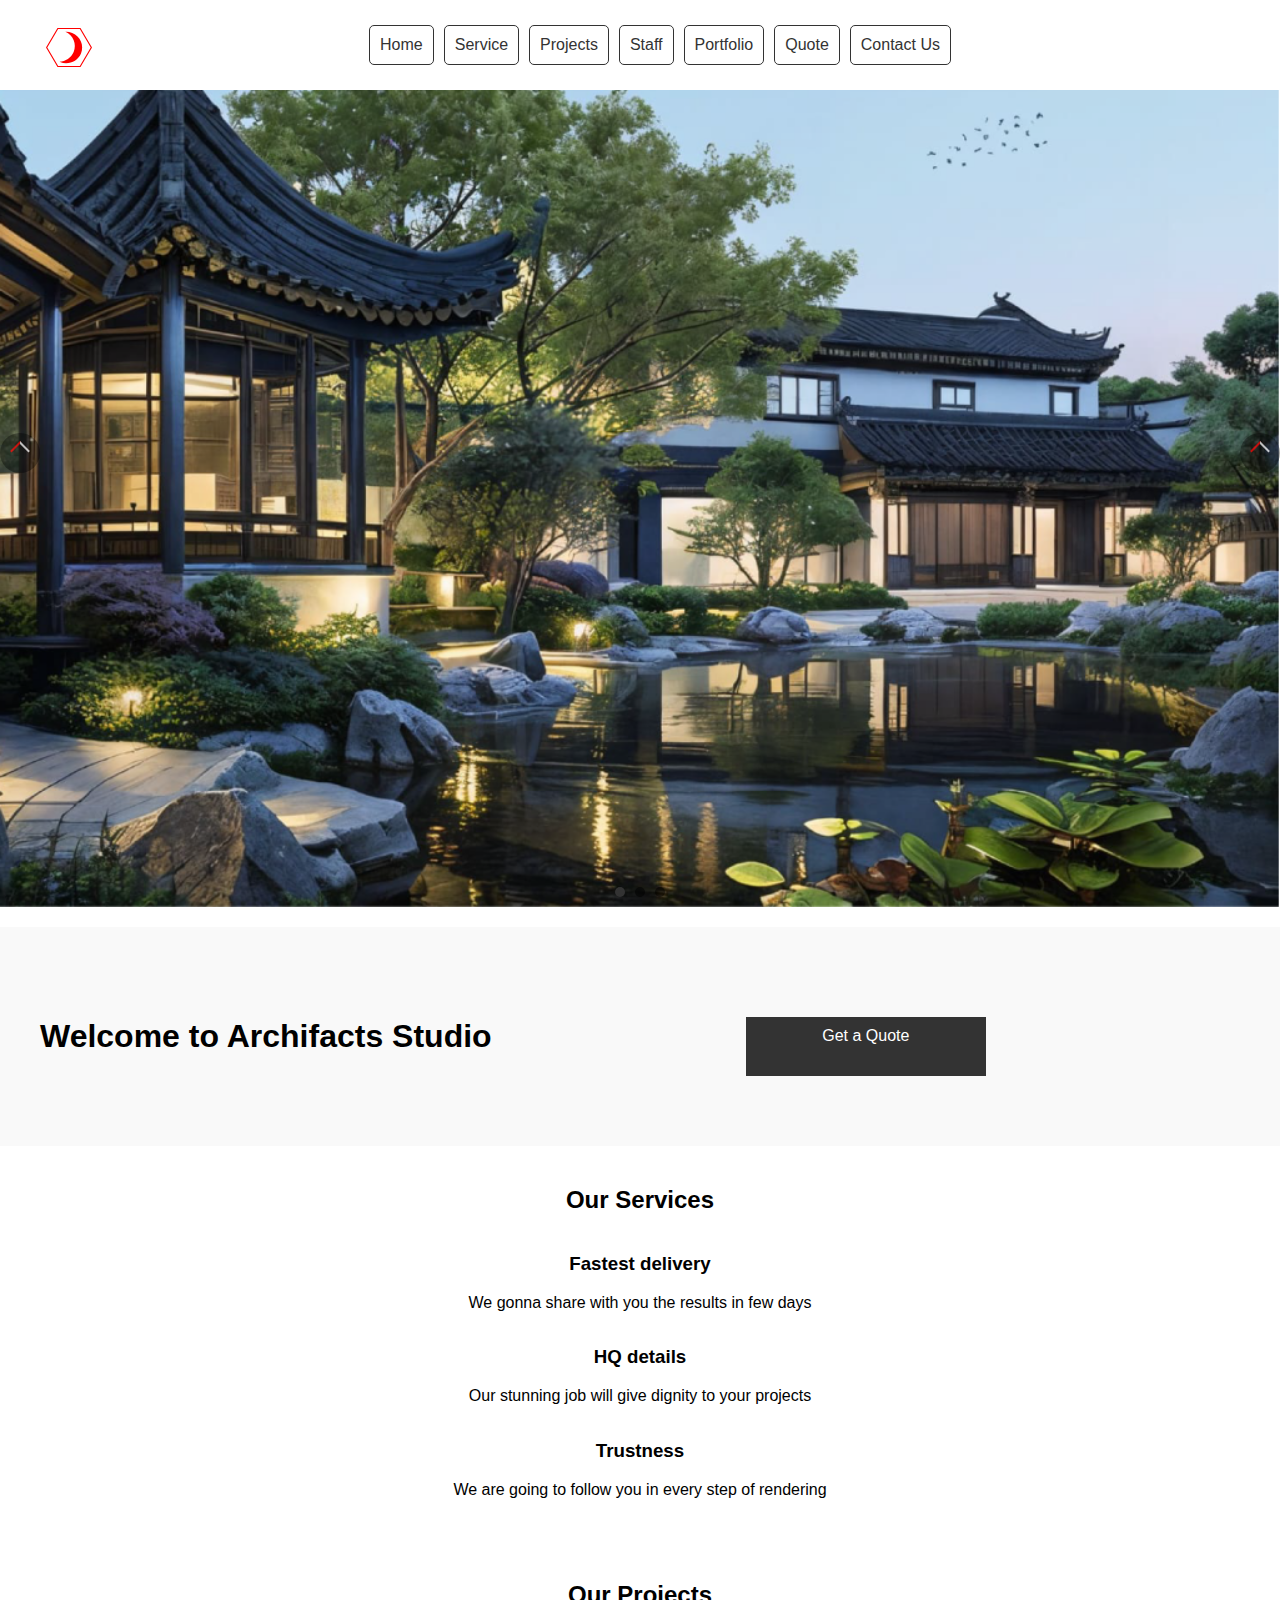
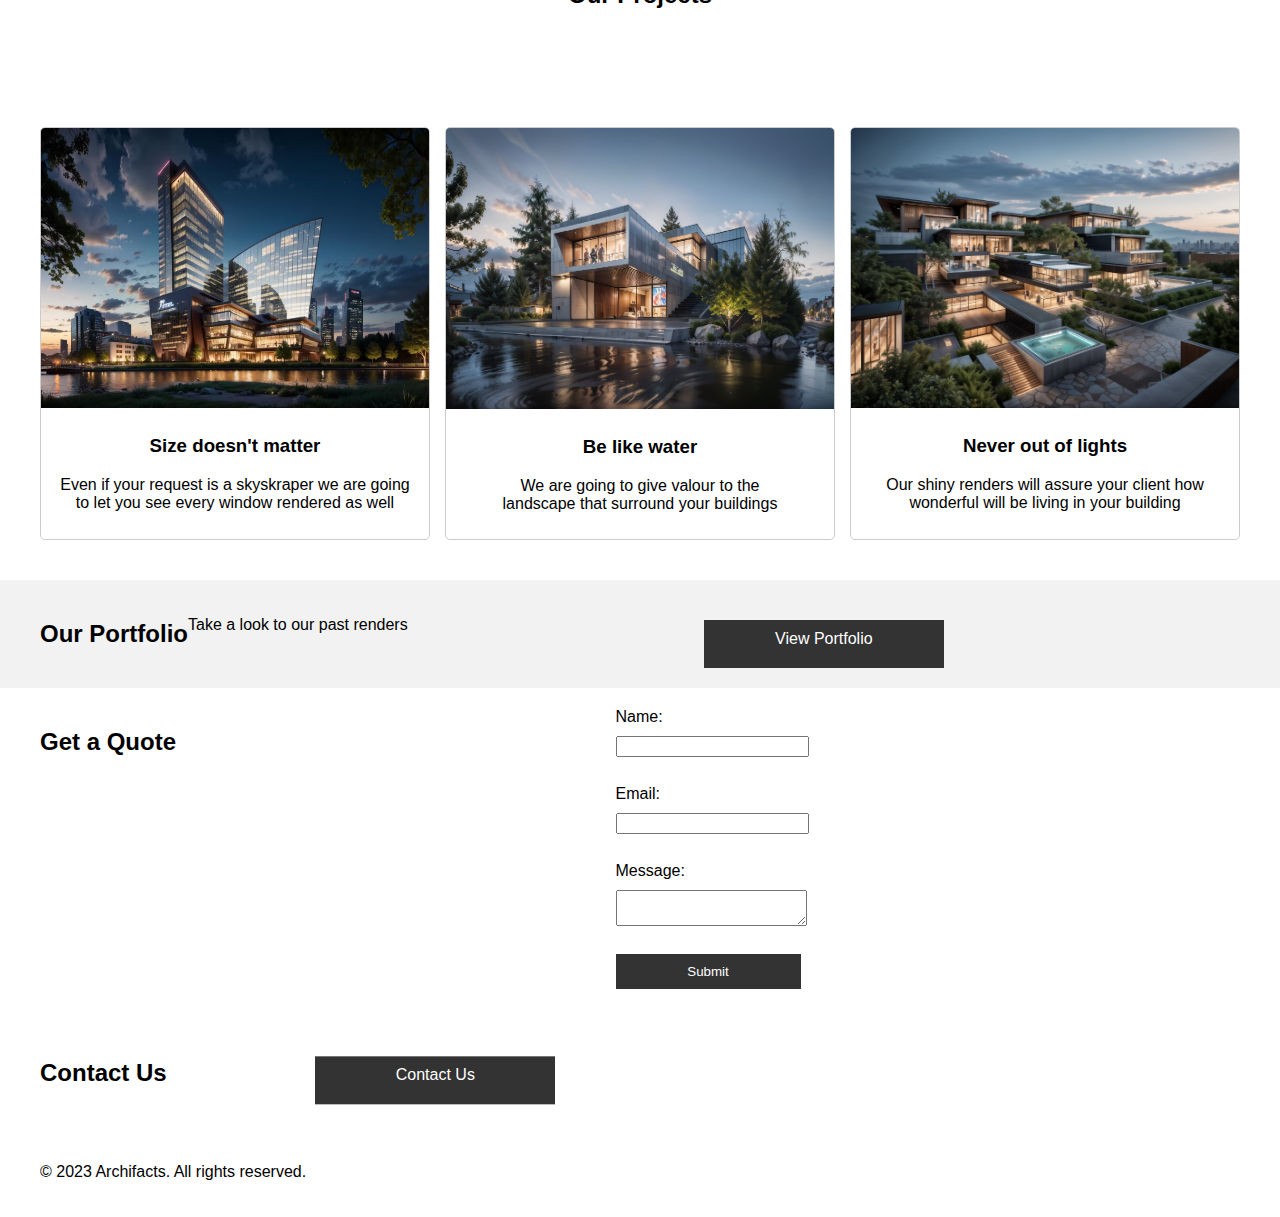
<file: index.html>
<!DOCTYPE html>
<html>
<head>
    <title>ARCHIFACTS</title>
     <link href="css/style.css" rel='stylesheet' type='text/css' /> 
    <link href="css/componenti.css" rel='stylesheet' type='text/css' />
    <script src="https://code.jquery.com/jquery-3.6.0.min.js"></script>
      
    </head>
    <body>
        <header>
            <button id="theme-toggle" class="theme-toggle">
                <img class="night-mode" src="images/cambio_stile.svg" alt="night-mode">
            </button>
            
            <div class="menu-container">
             <!--<div class="menu-toggle">
                <div class="menu-icon"></div>
              </div>-->
                

              <button class="menu-toggle"></button>
              <ul class="menu">
                <li><a class="page-scroll" href="#intro">Home</a></li>
                <li><a class="page-scroll" href="#services">Service</a></li>
                <li><a class="page-scroll" href="projects.html">Projects</a></li>
                <li><a class="page-scroll" href="staff.html">Staff</a></li>
                <li><a class="page-scroll" href="#portfolio">Portfolio</a></li>
                <li><a class="page-scroll" href="quote.html">Quote</a></li>
                <li><a class="page-scroll" href="contact.html">Contact Us</a></li>
              </ul>
            </div>
          </header>
          
      <div class="carosello_cont">
        <div class="carousel">
          <div class="carousel-inner">
            <img src="images/prima_slide.png" alt="First slide">
            <img src="images/seconda_slide.png" alt="Second slide">
            <img src="images/terza_slide.png" alt="Third slide">
          </div>
          <a class="carousel-control left" href="#">
            <span class="carousel-control-icon"></span>
          </a>
          <a class="carousel-control right" href="#">
            <span class="carousel-control-icon"></span>
          </a>
          <ul class="carousel-indicators">
            <li class="active"></li>
            <li></li>
            <li></li>
          </ul>
        </div>
      </div>

    <section id="intro">
        <div class="container">
            <h1>Welcome to Archifacts Studio</h1>
            <a class="cta-button" href="#booking">Get a Quote</a>
        </div>
    </section>
    <section id="services">
        <div class="container">
            <h2>Our Services</h2>
            <div class="column-container">
                <div class="column">
                    <h3>Fastest delivery</h3>
                    <p>We gonna share with you the results in few days</p>
                </div>
                <div class="column">
                    <h3>HQ details</h3>
                    <p>Our stunning job will give dignity to your projects</p>
                </div>
                <div class="column">
                    <h3>Trustness</h3>
                    <p>We are going to follow you in every step of rendering</p>
                </div>
            </div>
        </div>
    </section>
        <section id="projects">
            <div class="container">
                <h2>Our Projects</h2>
                <div class="project">
                    <div class="project-card">
                        <div class="project-image">
                            <img src="images/project_1.jpeg" alt="Project 1">
                        </div>
                        <div class="project-details">
                            <h3>Size doesn't matter</h3>
                            <p>Even if your request is a skyskraper we are going<br>to let you see every window rendered as well</p>
                        </div>
                    </div>
                </div>
                <div class="project">
                    <div class="project-card">
                        <div class="project-image">
                            <img src="images/project_2.jpeg" alt="Project 2">
                        </div>
                        <div class="project-details">
                            <h3>Be like water</h3>
                            <p>We are going to give valour to the <br>landscape that surround your buildings</p>
                        </div>
                    </div>
                </div>
                <div class="project">
                    <div class="project-card">
                        <div class="project-image">
                            <img src="images/project_3.jpeg" alt="Project 3">
                        </div>
                        <div class="project-details">
                            <h3>Never out of lights</h3>
                            <p>Our shiny renders will assure your client how<br> wonderful will be living in your building</p>
                        </div>
                    </div>
                </div>
            </div>
        </section>
        
        
    <section id="portfolio">
        <div class="container">
            <h2>Our Portfolio</h2>
            <p>Take a look to our past renders</p>
            <a class="cta-button" href="#booking">View Portfolio</a>
        </div>
    </section>
    <section id="booking">
        <div class="container">
            <h2>Get a Quote</h2>
            <form action="#" method="post">
                <label for="name">Name:</label>
                <input type="text" id="name" name="name" required><br>
                <label for="email">Email:</label>
                <input type="email" id="email" name="email" required><br>
                <label for="message">Message:</label>
                <textarea id="message" name="message" required></textarea><br>
                <input type="submit" value="Submit">
            </form>
        </div>
    </section>
    <section id="contact">
        <div class="container">
            <h2>Contact Us</h2>
            <a class="cta-button" href="contact.html">Contact Us</a>
        </div>
    </section>
    <footer>
        <div class="container">
            <p>&copy; 2023 Archifacts. All rights reserved.</p>
        </div>
    </footer>
</body>
<script>
    $(document).ready(function() {
      var currentIndex = 0;
      var slides = $(".carousel img");
      var totalSlides = slides.length;
      var slideInterval = setInterval(nextSlide, 5000); // Intervallo di 5 secondi per il cambio automatico delle slide
  
      // Funzione per mostrare lo slide corrente
      function showSlide(index) {
        slides.hide();
        slides.eq(index).show();
        $(".carousel-indicators li").removeClass("active");
        $(".carousel-indicators li").eq(index).addClass("active");
      }
  
      // Funzione per passare allo slide successivo
      function nextSlide() {
        currentIndex++;
        if (currentIndex >= totalSlides) {
          currentIndex = 0;
        }
        showSlide(currentIndex);
      }
  
      // Funzione per passare allo slide precedente
      function prevSlide() {
        currentIndex--;
        if (currentIndex < 0) {
          currentIndex = totalSlides - 1;
        }
        showSlide(currentIndex);
      }
  
      // Evento per il click sul pulsante "Precedente"
      $(".carousel-control.left").click(function() {
        prevSlide();
      });
  
      // Evento per il click sul pulsante "Successivo"
      $(".carousel-control.right").click(function() {
        nextSlide();
      });
  
      // Evento per il click sui punti di indicazione
      $(".carousel-indicators li").click(function() {
        var index = $(this).index();
        showSlide(index);
      });
  
      // Mostra il primo slide all'avvio
      showSlide(0);
  
      // Evento per il click sul toggle del menù
      $('.menu-toggle').click(function() {
        $(this).toggleClass('open');
        $('.menu').toggleClass('open');
      });
  
      // Evento per il click sul pulsante di chiusura del menù
      $('.menu-close').click(function() {
        $('.menu-toggle').removeClass('open');
        $('.menu').removeClass('open');
      });
     
    });
  </script>      
  
</html>
</file>
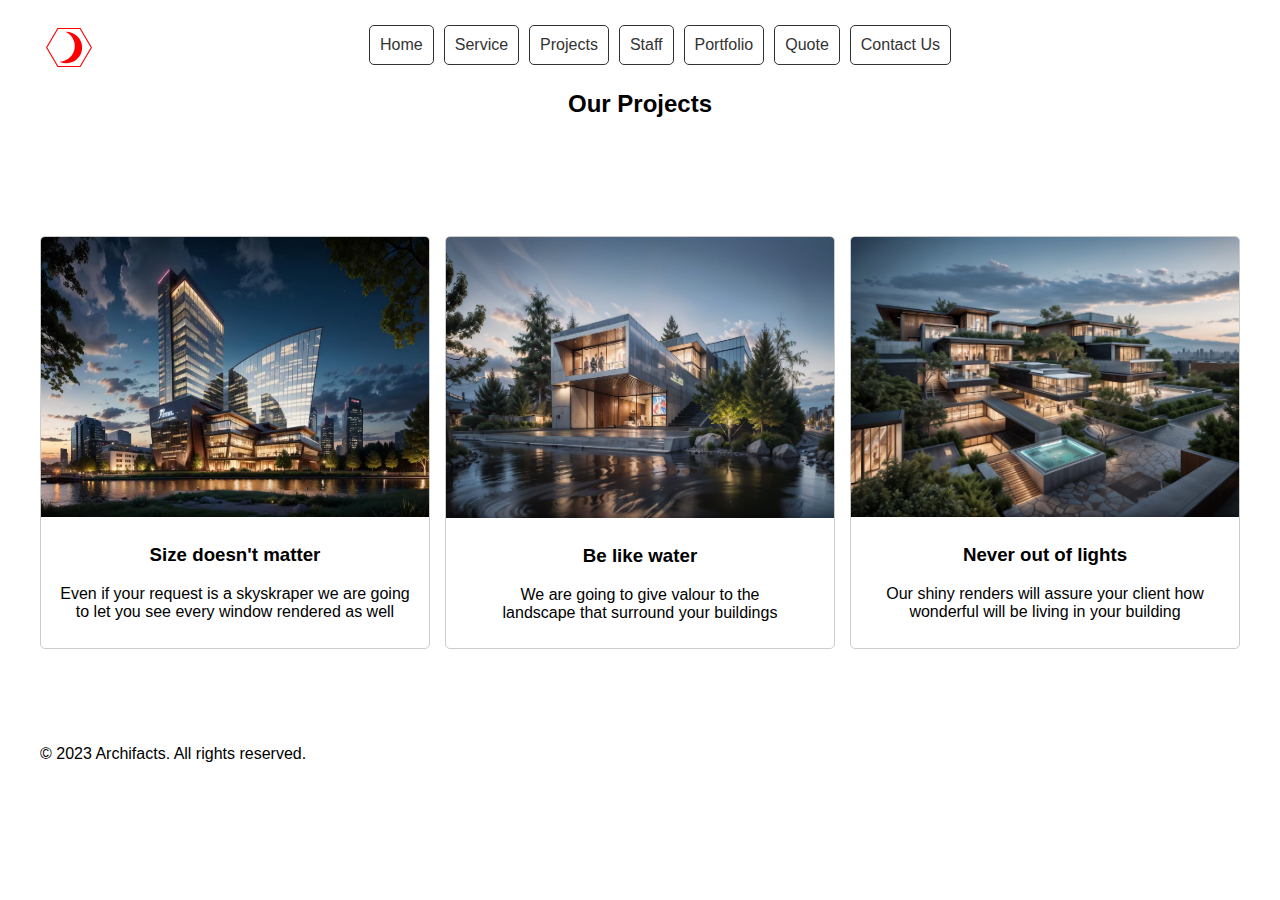
<file: projects.html>
<!DOCTYPE html>
<html>
<head>
    <title>ARCHIFACTS</title>
     <link href="css/style.css" rel='stylesheet' type='text/css' />
        <link href="css/componenti.css" rel='stylesheet' type='text/css' />
		<link href="css/style.css" rel="stylesheet" id="theme_link" />
    <script src="https://code.jquery.com/jquery-3.6.0.min.js"></script>
    
</head>
	<head>
	<link href="css/style.css" rel="stylesheet" id="theme_link" />
</head>
<body>
    <button id="btn" class="theme-toggle">
        <img class="night-mode" src="images/cambio_stile.svg" alt="night-mode">
    </button>
	  
	  <script>
      const btn = document.querySelector('#btn');
      const themeLink = document.querySelector('#theme_link');
      btn.addEventListener('click', function () {
        if (themeLink.getAttribute('href') == 'css/style.css') {
          themeLink.href = 'css/nightmode.css';
        } else {
          themeLink.href = 'css/style.css';
        }
      });
    </script>
</body>
    
    <div class="menu-container">
     <div class="menu-toggle">
        <div class="menu-icon"></div>
      </div>
      <button class="menu-toggle"></button>
      <ul class="menu">
        <li><a class="page-scroll" href="index.html">Home</a></li>
        <li><a class="page-scroll" href="#services">Service</a></li>
        <li><a class="page-scroll" href="projects.html">Projects</a></li>
        <li><a class="page-scroll" href="staff.html">Staff</a></li>
        <li><a class="page-scroll" href="#portfolio">Portfolio</a></li>
        <li><a class="page-scroll" href="quote.html">Quote</a></li>
        <li><a class="page-scroll" href="contact.html">Contact Us</a></li>
      </ul>
    </div>
  </header>
</section>
<section id="projects">
    <div class="container projects">
        <h2>Our Projects</h2>
        <div class="project">
            <div class="project-card">
                <div class="project-image">
                    <img src="images/project_1.jpeg" alt="Project 1">
                </div>
                <div class="project-details">
                    <h3>Size doesn't matter</h3>
                    <p>Even if your request is a skyskraper we are going<br>to let you see every window rendered as well</p>
                </div>
            </div>
        </div>
        <div class="project">
            <div class="project-card">
                <div class="project-image">
                    <img src="images/project_2.jpeg" alt="Project 2">
                </div>
                <div class="project-details">
                    <h3>Be like water</h3>
                    <p>We are going to give valour to the <br>landscape that surround your buildings</p>
                </div>
            </div>
        </div>
        <div class="project">
            <div class="project-card">
                <div class="project-image">
                    <img src="images/project_3.jpeg" alt="Project 3">
                </div>
                <div class="project-details">
                    <h3>Never out of lights</h3>
                    <p>Our shiny renders will assure your client how<br> wonderful will be living in your building</p>
                </div>
            </div>
        </div>
    <div class="project">
</section>
  <footer>
    <div class="container">
        <p>&copy; 2023 Archifacts. All rights reserved.</p>
    </div>
</footer>
</body>

<script>
    $(document).ready(function() {
      var currentIndex = 0;
      var slides = $(".carousel img");
      var totalSlides = slides.length;
      var slideInterval = setInterval(nextSlide, 5000); // Intervallo di 5 secondi per il cambio automatico delle slide
  
      // Funzione per mostrare lo slide corrente
      function showSlide(index) {
        slides.hide();
        slides.eq(index).show();
        $(".carousel-indicators li").removeClass("active");
        $(".carousel-indicators li").eq(index).addClass("active");
      }
  
      // Funzione per passare allo slide successivo
      function nextSlide() {
        currentIndex++;
        if (currentIndex >= totalSlides) {
          currentIndex = 0;
        }
        showSlide(currentIndex);
      }
  
      // Funzione per passare allo slide precedente
      function prevSlide() {
        currentIndex--;
        if (currentIndex < 0) {
          currentIndex = totalSlides - 1;
        }
        showSlide(currentIndex);
      }
  
      // Evento per il click sul pulsante "Precedente"
      $(".carousel-control.left").click(function() {
        prevSlide();
      });
  
      // Evento per il click sul pulsante "Successivo"
      $(".carousel-control.right").click(function() {
        nextSlide();
      });
  
      // Evento per il click sui punti di indicazione
      $(".carousel-indicators li").click(function() {
        var index = $(this).index();
        showSlide(index);
      });
  
      // Mostra il primo slide all'avvio
      showSlide(0);
  
      // Evento per il click sul toggle del menù
      $('.menu-toggle').click(function() {
        $(this).toggleClass('open');
        $('.menu').toggleClass('open');
      });
  
      // Evento per il click sul pulsante di chiusura del menù
      $('.menu-close').click(function() {
        $('.menu-toggle').removeClass('open');
        $('.menu').removeClass('open');
      });
     
    });
  </script>      
    
</html>
</file>
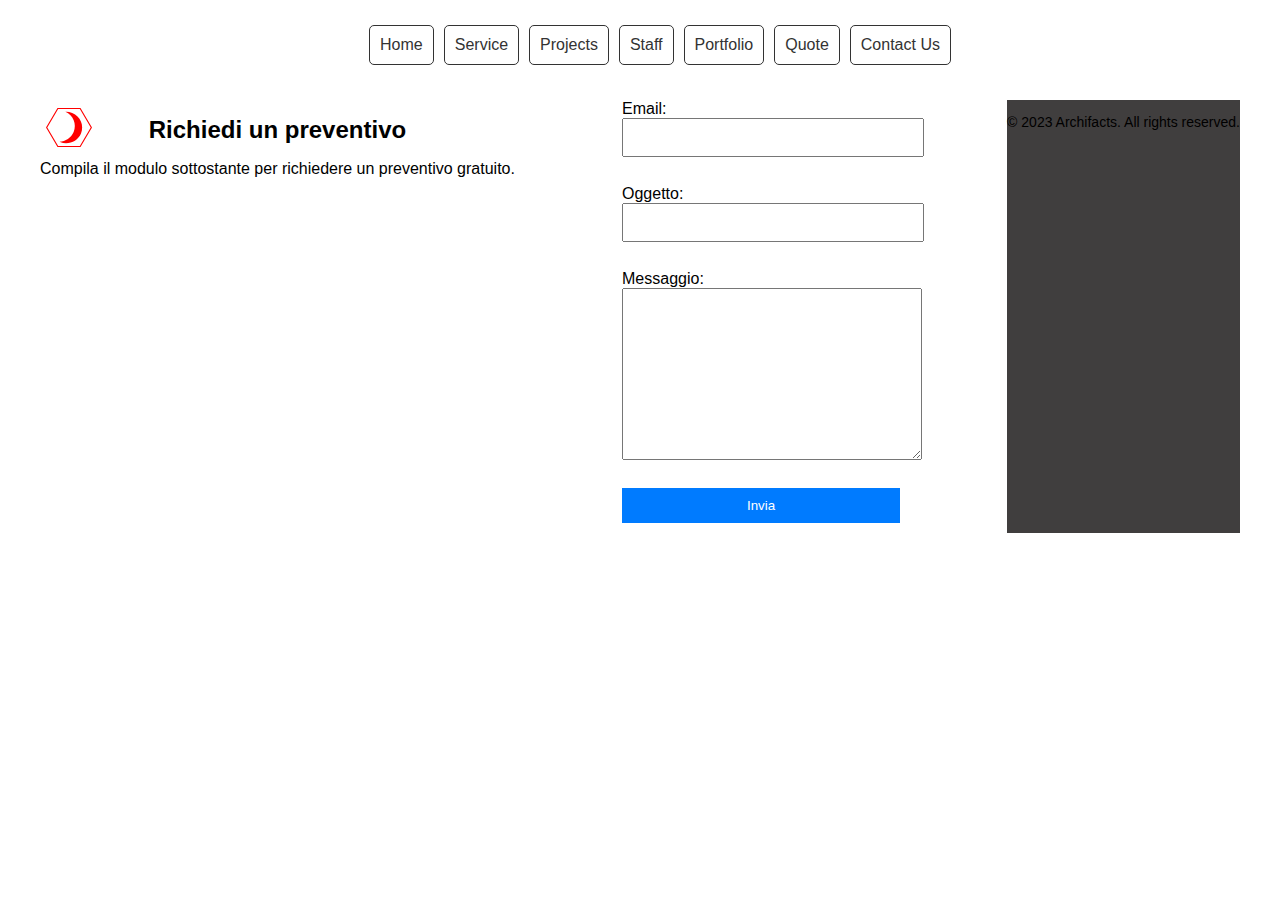
<file: quote.html>
<!DOCTYPE html>
<html>
<head>
    <title>ARCHIFACTS</title>
    <link href="css/style.css" rel='stylesheet' type='text/css' /> 
   <link href="css/componenti.css" rel='stylesheet' type='text/css' />
   <script src="https://code.jquery.com/jquery-3.6.0.min.js"></script>
     <style>


.container {
  max-width: 1200px;
  margin: 0 auto;
  margin-top: 80px;
}
.quote {
  text-align: center;
  margin-bottom: 30px;
}

h1 {
  font-size: 24px;
  margin-bottom: 10px;
}

p {
  font-size: 16px;
  margin-bottom: 0;
}

form[name="modulo"] {
  max-width: 400px;
  margin: 0 auto;
}

input[type="text"],
textarea {
  width: 100%;
  padding: 10px;
  margin-bottom: 10px;
}

input[type="button"] {
  display: block;
  width: 100%;
  padding: 10px;
  background-color: #007bff;
  color: #fff;
  border: none;
  cursor: pointer;
}

input[type="button"]:hover {
  background-color: #0056b3;
}

textarea {
  height: 150px;
}

/*label {
  display: block;
  font-weight: bold;
}*/

footer {
  background-color: #403e3e;
 
}

footer p {
  font-size: 14px;

}


     </style>
   </head>
   <body>
    <header>
        <button id="theme-toggle" class="theme-toggle" onclick="toggleNightMode()">
            <img class="night-mode" src="images/cambio_stile.svg" alt="night-mode">
          </button>
          
        
        <div class="menu-container">
         <!--<div class="menu-toggle">
            <div class="menu-icon"></div>
          </div>-->
            

          <button class="menu-toggle"></button>
          <ul class="menu">
            <li><a class="page-scroll" href="index.html">Home</a></li>
            <li><a class="page-scroll" href="#services">Service</a></li>
            <li><a class="page-scroll" href="projects.html">Projects</a></li>
            <li><a class="page-scroll" href="staff.html">Staff</a></li>
            <li><a class="page-scroll" href="#portfolio">Portfolio</a></li>
            <li><a class="page-scroll" href="quote.html">Quote</a></li>
            <li><a class="page-scroll" href="contact.html">Contact Us</a></li>
          </ul>
        </div>
      </header>
        <div class="container">
            <div class="row">
            <div class="col-md-12">
                <div class="quote">
                <h1>Richiedi un preventivo</h1>
                <p>Compila il modulo sottostante per richiedere un preventivo gratuito.</p>
                </div>
            </div>
        </div>
      <form name="modulo">
        Email:<br />
        <input type="text" name="email"> <br />
        Oggetto:<br />
        <input type="text" name="oggetto"> <br />
        Messaggio:<br />
        <textarea name="messaggio" rows="10" cols="30"></textarea> <br/>
        <input type="button" value="Invia" onClick="Email()">
        </form>

      <footer>
        <div class="foot">
            <p>&copy; 2023 Archifacts. All rights reserved.</p>
        </div>
    </footer>
   </body>

   <script>
    $(document).ready(function() {
      var currentIndex = 0;
      var slides = $(".carousel img");
      var totalSlides = slides.length;
      var slideInterval = setInterval(nextSlide, 5000); // Intervallo di 5 secondi per il cambio automatico delle slide
  
      // Funzione per mostrare lo slide corrente
      function showSlide(index) {
        slides.hide();
        slides.eq(index).show();
        $(".carousel-indicators li").removeClass("active");
        $(".carousel-indicators li").eq(index).addClass("active");
      }
  
      // Funzione per passare allo slide successivo
      function nextSlide() {
        currentIndex++;
        if (currentIndex >= totalSlides) {
          currentIndex = 0;
        }
        showSlide(currentIndex);
      }
  
      // Funzione per passare allo slide precedente
      function prevSlide() {
        currentIndex--;
        if (currentIndex < 0) {
          currentIndex = totalSlides - 1;
        }
        showSlide(currentIndex);
      }
  
      // Evento per il click sul pulsante "Precedente"
      $(".carousel-control.left").click(function() {
        prevSlide();
      });
  
      // Evento per il click sul pulsante "Successivo"
      $(".carousel-control.right").click(function() {
        nextSlide();
      });
  
      // Evento per il click sui punti di indicazione
      $(".carousel-indicators li").click(function() {
        var index = $(this).index();
        showSlide(index);
      });
  
      // Mostra il primo slide all'avvio
      showSlide(0);
  
      // Evento per il click sul toggle del menù
      $('.menu-toggle').click(function() {
        $(this).toggleClass('open');
        $('.menu').toggleClass('open');
      });
  
      // Evento per il click sul pulsante di chiusura del menù
      $('.menu-close').click(function() {
        $('.menu-toggle').removeClass('open');
        $('.menu').removeClass('open');
      });
     
    });

    // Funzione per attivare o disattivare la modalità notturna
    function toggleNightMode() {
  // Ottenere il riferimento all'elemento HTML che rappresenta la pagina o il contenitore principale
  var pageContainer = document.getElementById("nightmode.css");

  // Aggiungere o rimuovere una classe CSS per attivare o disattivare la modalità notturna
  pageContainer.classList.toggle("nightmode.css");
}

    // funzione per inviare email
    function Email() {
    var email = document.modulo.email.value;
    var oggetto = document.modulo.oggetto.value;
    var messaggio = document.modulo.messaggio.value;
    if ((email.indexOf("@") == (-1)) || (email == "") || (email == "undefined")) {
    alert("Inserire un indirizzo email valido.");
    document.modulo.email.focus();
    }
    else if ((oggetto == "") || (oggetto == "undefined")) {
    alert("Inserire un oggetto.");
    document.modulo.oggetto.focus();
    }
    else if ((messaggio == "") || (messaggio == "undefined")) {
    alert("Inserire un messaggio.");
    document.modulo.messaggio.focus();
    }
    else {
    location.href = "mailto:" + email + "?Subject=" + oggetto + "&Body=" + messaggio;
    }
    }

  </script>      
  
</html>
</file>
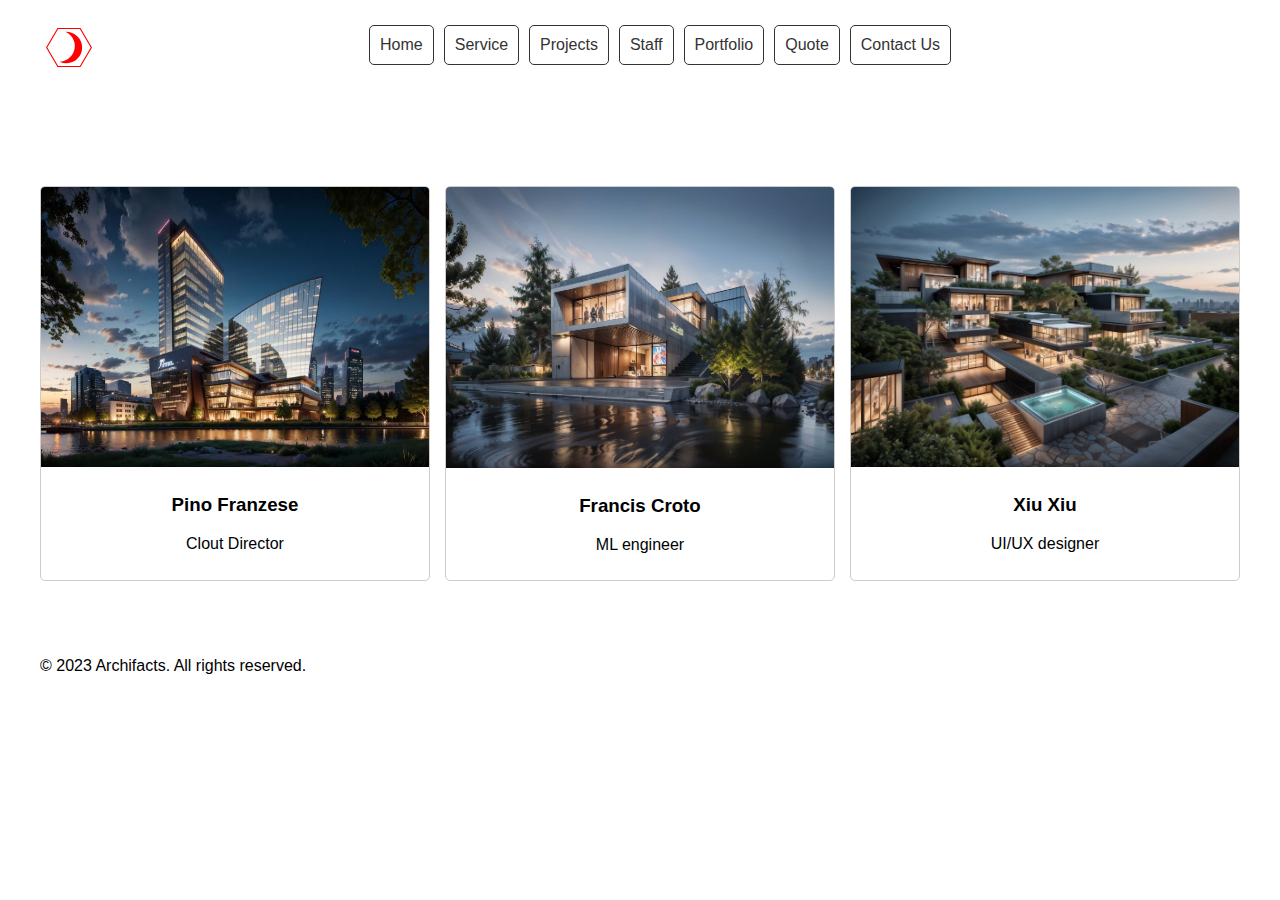
<file: staff.html>
<!DOCTYPE html>
<html>
<head>
    <title>ARCHIFACTS</title>
    <link href="css/style.css" rel='stylesheet' type='text/css' /> 
   <link href="css/componenti.css" rel='stylesheet' type='text/css' />
   <script src="https://code.jquery.com/jquery-3.6.0.min.js"></script>
     
   </head>
   <body>
    <header>
        <button id="theme-toggle" class="theme-toggle">
            <img class="night-mode" src="images/cambio_stile.svg" alt="night-mode">
        </button>
        
        <div class="menu-container">
         <!--<div class="menu-toggle">
            <div class="menu-icon"></div>
          </div>-->
            

          <button class="menu-toggle"></button>
          <ul class="menu">
            <li><a class="page-scroll" href="index.html">Home</a></li>
            <li><a class="page-scroll" href="#services">Service</a></li>
            <li><a class="page-scroll" href="projects.html">Projects</a></li>
            <li><a class="page-scroll" href="staff.html">Staff</a></li>
            <li><a class="page-scroll" href="#portfolio">Portfolio</a></li>
            <li><a class="page-scroll" href="quote.html">Quote</a></li>
            <li><a class="page-scroll" href="contact.html">Contact Us</a></li>
          </ul>
        </div>
      </header>
    </section>
    <section id="projects">
        <div class="container">
            <h2>Staff</h2>
            <div class="project">
                <div class="project-card">
                    <div class="project-image">
                        <img src="images/project_1.jpeg" alt="Project 1">
                    </div>
                    <div class="project-details">
                        <h3>Pino Franzese</h3>
                        <p>Clout Director <br></p>
                    </div>
                </div>
            </div>
            <div class="project">
                <div class="project-card">
                    <div class="project-image">
                        <img src="images/project_2.jpeg" alt="Project 2">
                    </div>
                    <div class="project-details">
                        <h3>Francis Croto</h3>
                        <p>ML engineer <br></p>
                    </div>
                </div>
            </div>
            <div class="project">
                <div class="project-card">
                    <div class="project-image">
                        <img src="images/project_3.jpeg" alt="Project 3">
                    </div>
                    <div class="project-details">
                        <h3>Xiu Xiu</h3>
                        <p>UI/UX designer<br></p>
                    </div>
                </div>
            </div>
        </div>
    </section>
    <footer>
        <div class="container">
            <p>&copy; 2023 Archifacts. All rights reserved.</p>
        </div>
    </footer>
    
   </body>

   <script>
    $(document).ready(function() {
      var currentIndex = 0;
      var slides = $(".carousel img");
      var totalSlides = slides.length;
      var slideInterval = setInterval(nextSlide, 5000); // Intervallo di 5 secondi per il cambio automatico delle slide
  
      // Funzione per mostrare lo slide corrente
      function showSlide(index) {
        slides.hide();
        slides.eq(index).show();
        $(".carousel-indicators li").removeClass("active");
        $(".carousel-indicators li").eq(index).addClass("active");
      }
  
      // Funzione per passare allo slide successivo
      function nextSlide() {
        currentIndex++;
        if (currentIndex >= totalSlides) {
          currentIndex = 0;
        }
        showSlide(currentIndex);
      }
  
      // Funzione per passare allo slide precedente
      function prevSlide() {
        currentIndex--;
        if (currentIndex < 0) {
          currentIndex = totalSlides - 1;
        }
        showSlide(currentIndex);
      }
  
      // Evento per il click sul pulsante "Precedente"
      $(".carousel-control.left").click(function() {
        prevSlide();
      });
  
      // Evento per il click sul pulsante "Successivo"
      $(".carousel-control.right").click(function() {
        nextSlide();
      });
  
      // Evento per il click sui punti di indicazione
      $(".carousel-indicators li").click(function() {
        var index = $(this).index();
        showSlide(index);
      });
  
      // Mostra il primo slide all'avvio
      showSlide(0);
  
      // Evento per il click sul toggle del menù
      $('.menu-toggle').click(function() {
        $(this).toggleClass('open');
        $('.menu').toggleClass('open');
      });
  
      // Evento per il click sul pulsante di chiusura del menù
      $('.menu-close').click(function() {
        $('.menu-toggle').removeClass('open');
        $('.menu').removeClass('open');
      });
     
    });
  </script>      
  
</html>
</file>
<file: css/style.css>
/* Container */
#projects .container {
    display: flex;
    transform: translatex(0px) translatey(0px);
}

/* Heading */
#projects h2 {
    height: 110px;
    padding-bottom: 16px;
}

/* Heading */
#projects .container h2 {
    width: 100% !important;
}

/* Heading */
#services .container h2 {
    width: 100% !important;
}

/* Services */
#services {
    transform: translatex(0px) translatey(0px);
    min-height: 395px;
}

    /* Column container */
    #services .column-container {
        flex: 1 1 0%;
        align-self: center;
        display: flex;
        flex-direction: column;
        justify-content: center;
        align-items: center;
        flex-wrap: wrap;
    }

/* Image */
#projects .project:nth-child(3) img {
    height: 260px;
}

/* Image */
#projects .project img {
    height: 260px;
}

/* Paragraph */
#projects .project p {
    text-align: center;
}

@media (max-width:1487px) {

    /* Column container */
    #services .container .column-container {
        top: 0px !important;
        position: relative !important;
        left: 0px !important;
        flex: 1 1 0% !important;
        align-self: center !important;
        flex-wrap: wrap !important;
        flex-direction: column !important;
        justify-content: center !important;
        align-items: center !important;
    }

    /* Container */
    #services .container {
        justify-content: normal !important;
        flex-wrap: wrap;
        cursor: all-scroll !important;
    }

    /* Column container */
    #services .column-container {
        display: flex;
        flex-direction: row;
    }

    /* Paragraph */
    #intro p {
        display: none !important;
    }

    /* Paragraph */
    #intro .container p {
        transform: translatex(-186px) translatey(-10.666748046875px) !important;
    }

    /* Link */
    #contact a {
        transform: translatex(-268px) translatey(-2.66650390625px);
    }

    /* Image */
    #projects .container .project .project-card .project-image img {
        display: inline-block !important;
        height: 278px !important;
    }

    /* Image */
    #projects .project img {
        margin-bottom: 13px !important;
    }

    /* Image */
    #projects .container .project:nth-child(3) .project-card .project-image img {
        height: 281px !important;
    }

    /* Paragraph */
    #projects .project p {
        text-align: justify;
    }
}

@media (max-width:1327px) {

    /* Column container */
    #services .column-container {
        flex: 1 1 0%;
        flex-wrap: wrap;
        display: inline-flex;
    }

    /* Column container */
    #services .container .column-container {
        flex-direction: column !important;
        justify-content: center !important;
    }

    /* Image */
    #projects .container .project .project-card .project-image img {
        height: 280px !important;
    }

    /* Paragraph */
    #projects .project p {
        text-align: center;
    }
}

@media (max-width:760px) {

    /* Column container */
    #services .column-container {
        flex: 1 1 0%;
        flex-wrap: wrap;
    }
}

@media (max-width:1327px) {

    /* Column container */
    #services .column-container {
        flex: 1 1 0%;
        flex-wrap: wrap;
        display: inline-flex;
    }

    /* Column container */
    #services .container .column-container {
        flex-direction: column !important;
        justify-content: center !important;
    }
}

@media (max-width:760px) {

    /* Column container */
    #services .column-container {
        flex: 1 1 0%;
        flex-wrap: wrap;
    }
}

/*
/* Stili per il menu responsive a dimensioni ridotte */
/*@media (max-width: 760px) {
  .menu-toggle {
    display: flex;
    align-items: center;
    justify-content: flex-end;
    position: fixed;
    top: 10px;
    right: 10px;
    z-index: 99999;
  }

  .menu {
    display: none;
    flex-direction: column;
    align-items: flex-end;
    padding-top: 50px;
    transition: all 0.3s ease;
    position: relative; 
    z-index: 1; 
  }

  .menu.open {
    display: flex;
  }

  .menu li {
    width: 100%;
    text-align: right;
    margin: 10px 0;
  }
}*/



/* Media queries */

/* Stili per dispositivi con larghezza massima di 768px */
/*@media (max-width: 768px) {
  .menu-toggle {
    display: block;
    cursor: pointer;
  }

  .menu {
    display: none;
  }

  .carousel-control {
    display: none;
  }

  .carousel-indicators {
    bottom: 20px;
  }
  
  .carousel-inner img {
    height: auto;
    max-width: 100%;
    object-fit: contain;
  }
}*/

/* Stili per dispositivi con larghezza massima di 480px */
@media (max-width: 480px) {
  .container {
    display: inlinen;
    padding: 0 10px;
  }
}


/* Stile generale  p*/
.container {
  max-width: 1200px;
  margin: 0 auto;
  padding: 20px;
}

h1, h2, h3 {
  text-align: center;
  
}

p {
  text-align: justify;
}

.cta-button {
  display: block;
  width: 200px;
  margin: 0 auto;
  text-align: center;
  padding: 10px;
  background-color: #333;
  color: #fff;
  text-decoration: none;
}

/* Stile sezione intro */
#intro {
  background-color: #f2f2f2;
}

/* Stile sezione projects */
#projects {
  background-color: #fff;
}

.project {
  display: grid;
  grid-template-columns: repeat(auto-fit, minmax(200px, 1fr));
  gap: 20px;
  margin-bottom: 20px;
}

.project img {
  width: 100%;
  height: auto;
}

/* Stile sezione portfolio */
#portfolio {
  background-color: #f2f2f2;
}

/* Stile sezione booking */
#booking {
  background-color: #fff;
}

form {
  margin: 0 auto;
  max-width: 400px;
}

label, input, textarea {
  display: block;
  width: 100%;
  margin-bottom: 10px;
}

input[type="submit"] {
  background-color: #333;
  color: #fff;
  padding: 10px;
  border: none;
}
</file>
<file: css/componenti.css>
body {
  font-family: Arial, sans-serif;
  margin: 0;
  padding: 0;
}

.container {
  max-width: 1200px;
  margin: 0 auto;
  padding: 20px;
}

h1, h2, h3 {
  text-align: center;
}

p {
  text-align: justify;
}
/*CAROSELLO*/
.carousel-inner {
  margin-top: ;
  position: relative;
  width: 100%;
  height: 100%;
}

.carousel-inner img {
  display: none;
  width: 100%;
  height: 100%;
}

.carousel-inner img:first-child {
  display: block;
}

.carousel-control {
  position: absolute;
  top: 50%;
  transform: translateY(-50%);
  width: 40px;
  height: 40px;
  background-color: rgba(0, 0, 0, 0.5);
  border-radius: 50%;
  text-align: center;
  line-height: 40px;
  color: #fff;
  text-decoration: none;
}

.carousel-control-icon {
  display: inline-block;
  width: 12px;
  height: 12px;
  border-top: 2px solid red;
  border-right: 2px solid #fff;
  transform: rotate(-45deg);
  margin-top: -4px;
}

.carousel-control.left {
  left: 10px;
}

.carousel-control.right {
  right: 10px;
}

.carousel-indicators {
  position: absolute;
  bottom: 10px;
  left: 50%;
  transform: translateX(-50%);
  list-style: none;
  padding: 0;
  margin: 0;
  display: flex;
  justify-content: center;
}

.carousel-indicators li {
  width: 10px;
  height: 10px;
  background-color: rgba(0, 0, 0, 0.5);
  border-radius: 50%;
  margin: 0 5px;
  cursor: pointer;
}

.carousel-indicators li.active {
  background-color: #fff;
}
/*AGGIUSTAMENTI X CAROSELLO RESPONSIVE*/
.carousel {
  position: relative;
  width: 100%;
  margin-bottom: 20px;
  overflow: hidden;
  z-index: 1; /* Aggiunto */
}

.carousel-inner {
  display: flex;
  transition: transform 0.5s;
}

.carousel-inner img {
  width: 100%;
  height: auto;
  object-fit: cover;
}

.carousel-control {
  position: absolute;
  top: 50%;
  transform: translateY(-50%);
  z-index: 2;
  width: 40px;
  height: 40px;
  background-color: rgba(0, 0, 0, 0.5);
  color: #fff;
  text-align: center;
  text-decoration: none;
  opacity: 0.7;
}

.carousel-control:hover {
  opacity: 1;
}

.carousel-control.left {
  left: 0;
}

.carousel-control.right {
  right: 0;
}

.carousel-indicators {
  position: absolute;
  bottom: 10px;
  left: 50%;
  transform: translateX(-50%);
  display: flex;
  justify-content: center;
  list-style: none;
  padding: 0;
  margin: 0;
}

.carousel-indicators li {
  width: 10px;
  height: 10px;
  border-radius: 50%;
  background-color: rgba(0, 0, 0, 0.5);
  margin: 0 5px;
  cursor: pointer;
  transition: background-color 0.3s;
}

.carousel-indicators li.active {
  background-color: #333;
}

/* MENU */
.menu-toggle {
  display: none;
}

.menu {
  display: flex;
  justify-content: center;
  margin: 20px 0;
}

.menu ul {
  list-style: none;
  padding: 0;
  margin: 0;
}

.menu ul li {
  display: inline-block;
  margin-right: 10px;
}

.menu ul li a {
  text-decoration: none;
  color: #333;
  padding: 5px 10px;
  border: 1px solid #333;
}

.menu ul li a:hover {
  background-color: #333;
  color: #fff;
}

#intro {
  background-color: #f9f9f9;
  padding: 50px 0;
  text-align: center;
}

.cta-button {
  display: inline-block;
  padding: 10px 20px;
  background-color: #333;
  color: #fff;
  text-decoration: none;
  margin-top: 20px;
}

/* Stili per il menu responsive */
.menu-container {
  position: fixed;
  top: 0;
  left: 0;
  right: 0;
  padding: 0px;
  margin-top: 0px;
  z-index: 9998;
  background-color: #fff;
  display: flex;
  flex-direction: row;
  justify-content: space-around;
  align-items: center;
}

.menu {
  display: flex;
  flex-wrap: wrap;
  justify-content: center;
  padding-top: 10px;
  margin-top: 10px;
}

.menu li {
  list-style: none;
  margin: 5px;
}

.menu li a {
  display: block;
  padding: 10px;
  text-decoration: none;
  color: #333;
  border: 1px solid #333; /* Aggiunto bordo */
  border-radius: 5px; /* Aggiunto bordo */
  transition: background-color 0.3s, color 0.3s; /* Aggiunto transizione */
}

.menu li a:hover {
  background-color: red; /* Cambia il colore di sfondo in rosso */
  color: #fff; /* Cambia il colore del testo in bianco */
}

/* Stili per il pulsante di chiusura del menù */
.menu-close {
  display: none;
  position: fixed;
  top: 10px;
  right: 10px;
  background-color: #fff;
  border: none;
  padding: 5px;
  cursor: pointer;
  z-index: 99999;
}

.menu-close::before,
.menu-close::after {
  content: "";
  position: absolute;
  width: 20px;
  height: 2px;
  background-color: #333;
  transition: all 0.3s ease;
}

.menu-close::before {
  transform: rotate(45deg);
}

.menu-close::after {
  transform: rotate(-45deg);
}

/* Stili per il menu aperto */
.menu.open .menu-close {
  display: block;
}

/* Stili per nascondere il carousel quando il menu è aperto */
.menu.open ~ .carosello_cont .carousel {
  display: none;
}

@media only screen and (max-width: 768px) {
  .menu-toggle {
    display: flex;
    align-items: center;
    justify-content: center;
    position: fixed;
    top: 0;
    left: 50%;
    transform: translateX(-50%);
    width: 40px;
    height: 40px;
    background-color: none;
    border-radius: 50%;
    z-index: 9999;
    transition: background-color 0.3s;
  }
  
  .menu-toggle.active {
    background-color: #da0303;
  }
  
  .menu-toggle.active .menu-icon::before,
  .menu-toggle.active .menu-icon::after {
    background-color: #fff;
  }
  
  /*.animate::before {
    content: "";
    position: absolute;
    margin-top: 30px;
    top: 50%;
    left: 50%;
    transform: translate(-50%, -50%);
    width: 48px;
    height: 54px;
    background-color: #da0303;
    clip-path: polygon(50% 0%, 100% 25%, 100% 75%, 50% 100%, 0% 75%, 0% 25%);
    animation: rotateHexagon 2s infinite linear;
  }
  
  @keyframes rotateHexagon {
    0% {
      transform: translate(-50%, -50%) rotate(0deg);
    }
    100% {
      transform: translate(-50%, -50%) rotate(360deg);
    }
  }*/
  
  .menu-container {
    position: fixed;
    display: flex;
    flex-direction: row;
    justify-content: space-around;
    align-items: center;
    margin-top: 0px;
  }
  
  .menu {
    display: none;
  }
  
  .menu.open {
    display: flex;
  }
  
  .menu ul {
    flex-direction: column;
    text-align: center;
  }
  
  .menu ul li {
    margin: 10px 0;
  }
}
/* Stili per il menu responsive a dimensioni ridotte */
@media (max-width: 760px) {
  .menu-toggle {
    display: flex;
    align-items: center;
    justify-content: flex-end;
    position: fixed;
    top: 10px;
    right: 10px;
    z-index: 99999;
  }

  .menu {
    display: none;
    flex-direction: column;
    align-items: flex-end;
    padding-top: 50px;
    transition: all 0.3s ease;
    position: relative; /* Aggiunto */
    z-index: 1; /* Aggiunto */
  }

  .menu.open {
    display: flex;
  }

  .menu li {
    width: 100%;
    text-align: right;
    margin: 10px 0;
  }
}
.theme-toggle {
  position: fixed;
  margin-top: 20px;
  margin-left: 40px;
  width: 58px;
  height: 58px;
  border: none;
  cursor: pointer;
  background-color: rgb(0 0 0 / 0%) !important;
  z-index: 9999;
}
/*CARDS*/
.container {
  display: flex;
  flex-wrap: wrap;
  justify-content: space-between;
}

.project {
  width: 100%;
  max-width: 400px;
  margin-bottom: 20px;
}

.project-card {
  border: 1px solid #ccc;
  border-radius: 5px;
  overflow: hidden;
}

.project-image img {
  width: 100%;
  height: auto;
}

.project-details {
  padding: 10px;
}

.project-details h3 {
  margin-top: 0;
}

@media (min-width: 768px) {
  .project {
    width: calc(50% - 10px);
  }
}

@media (min-width: 992px) {
  .project {
    width: calc(33.33% - 10px);
  }
}
.projects h2 {
  margin-top: 70px;
}
</file>
